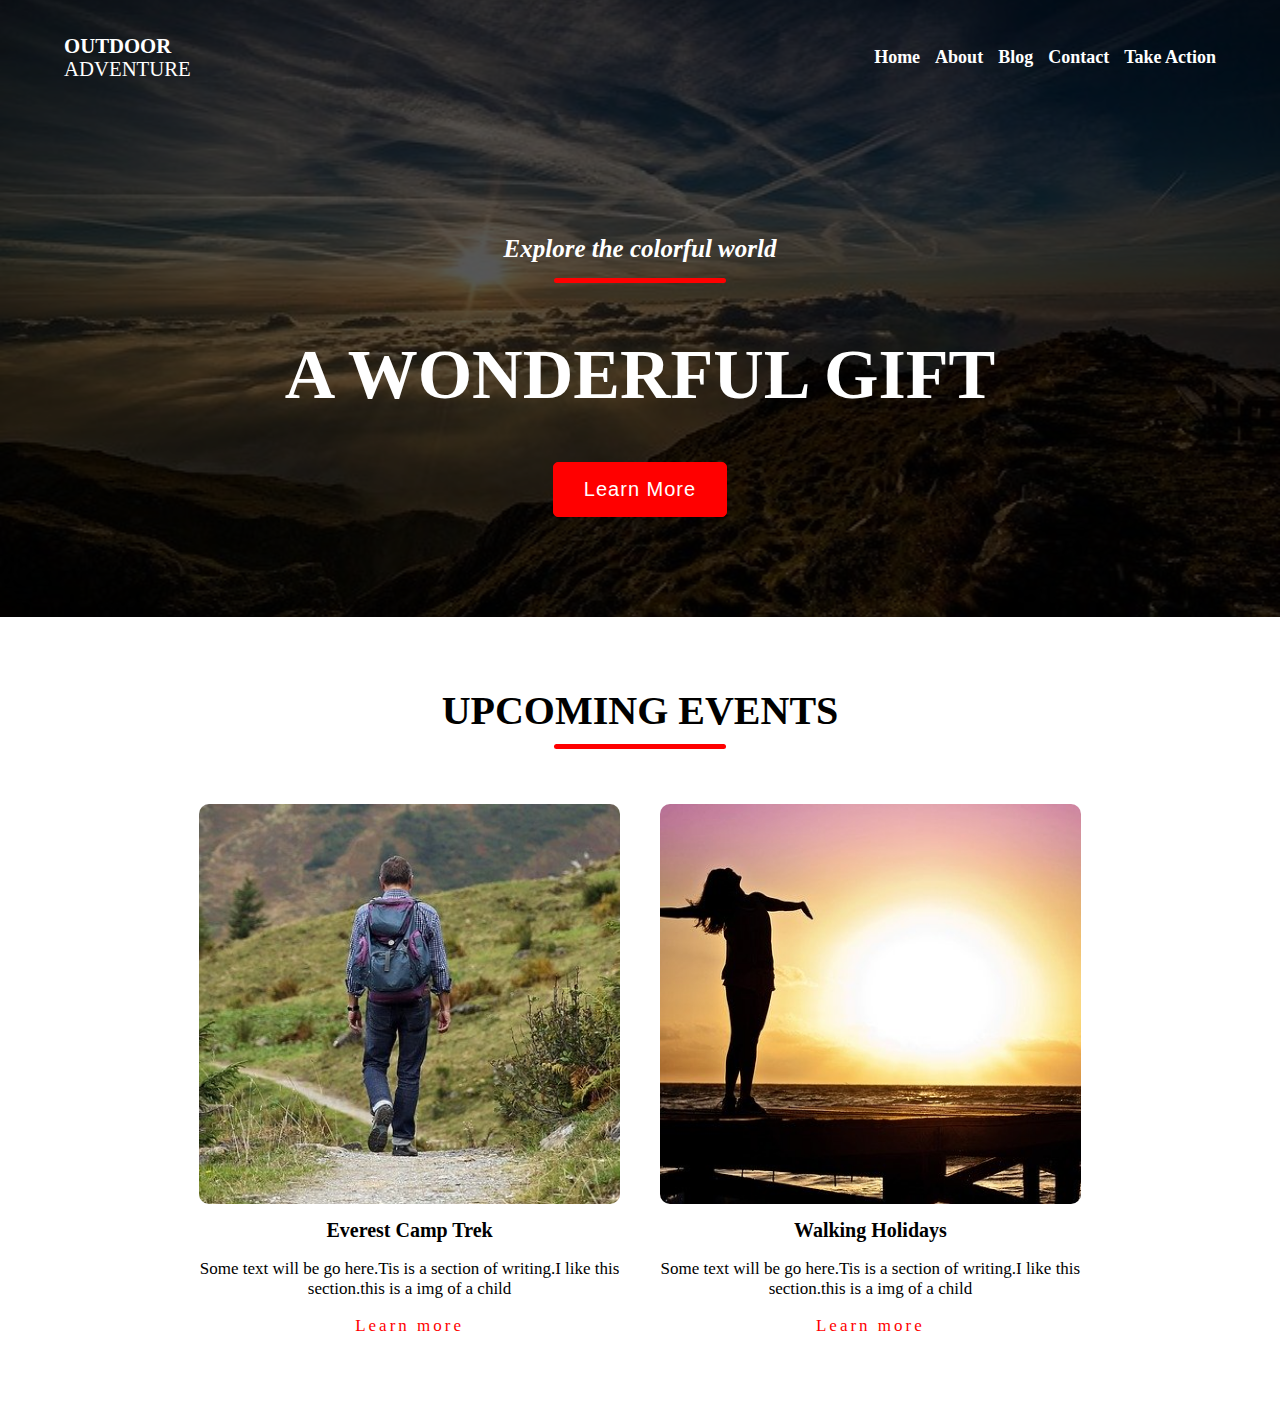
<file: images/index.html>
<!DOCTYPE html>
<html lang="en">
<head>
    <meta charset="UTF-8">
    <meta name="viewport" content="width=device-width, initial-scale=1.0">
    <link rel="stylesheet" href="../CSS/style.css">
    <title>Adventure World</title>
</head>
<body>
    <header>
        <div class="navbar"><div class="logo">
            <a href="index.html"><h5>OUTDOOR <br>
                <span>ADVENTURE</span></h5></a>
           
                
        
        </div>
        <nav>
            <ul>
                <li> <a href="#">Home</a> </li>
                <li> <a href="#">About</a> </li>
                <li> <a href="#">Blog</a> </li>
                <li> <a href="#">Contact</a> </li>
                <li> <a href="#">Take Action</a> </li>
            </ul>
        </nav></div>
            <!--Banner Section---->
            <div class="banner">
                <h4>Explore the colorful world</h4>
                <span class="span"></span>
                <h1>A WONDERFUL GIFT</h1>
                <button>Learn More</button>
            </div>
        </NAV>
    </header>

    <!--======Upcoming Events====== -->
    <section>
        <div class="event-main .span{
            height: 5px;
            width: 172px;
            display: inline-block;
            background: red;
            border-radius: 5px;
        }">
            <h3>UPCOMING EVENTS</h3>
            <span class="span"></span>

            <div class="event">
                <div class="event-item">
                    <img src="./wanderer.jpg" alt="event">
                    <h5>Everest Camp Trek</h5>
                    <p>Some text will be go here.Tis is a section of writing.I like this section.this is a img of a child

                    </p>
                    <a href="#">Learn more</a>
                </div>
                <div class="event-item">
                    <img src="./woman.jpg" alt="event">
                    <h5>Walking Holidays</h5>
                    <p>Some text will be go here.Tis is a section of writing.I like this section.this is a img of a child

                    </p>
                    <a href="#">Learn more</a>
                </div>

            </div>

        </div>
        
        <span></span>
    </section>

</body>
</html>
</file>
<file: CSS/style.css>
body{
    margin: 0;
    box-sizing: border-box;
    font-size: 17px;
}
img{
    max-width: 100%;
}

.span{
    height: 5px;
    width: 172px;
    display: inline-block;
    background: red;
    border-radius: 5px;
}
header{background-image: url(../images/dawn.jpg);
    background-repeat: no-repeat;
    background-position: center;
    background-size: cover;
    padding: 0 5% 0 5%;
    color: white;
    background-color: rgba(0, 0, 0, 0.658);
    background-blend-mode: multiply;
}

.navbar{display: flex;
    justify-content: space-between;
    align-items: center;}
.logo{}
.logo a{
    color: white;
    text-decoration: none;
    font-size: 25px;
    display: inline-block;
    

}
.logo a h5{
    font-weight: 600;
}
.logo a h5 span{
    font-weight: 100;
}

nav{}
nav ul{
    margin: 0;
    padding: 0;
    list-style: none;
    display: flex;
    
}
nav ul li{
}
nav ul li a{color: white;
text-decoration: none;
font-size: 18px;
font-weight: 600;
padding: 0 0 0 15px;
text-transform: capitalize;
}

/* -----banner sectiom-----*/
.banner{text-align: center;
padding: 50px 0px 100px 0px;

}
.banner h4{
 font-size: 25px;
 font-style: italic; 
 margin: 70px 0 5px 0;  
}

.banner h1{
    font-size: 70px;

}
.banner button{
    background: red;
    border: 1px solid red;
    padding: 15px 30px;
    border-radius: 5px;
    color: white;
    font-size: 20px;
    letter-spacing: 1px;
}

/* === upoming event ==== */
.event-main{
    padding: 50px 14%;
    text-align: center;
}

.event-main h3{
    font-size: 40px;
    margin: 20px 0 0 0;
}

.event-main span{
    height: 5px;
    width: 172px;
    display: inline-block;
    background: red;
    border-radius: 5px;
}
.event{
    display: flex;
    margin: 30px 0 0 0;
}

.event-item{
    width: 50%;
    margin: 20px;
    text-align: center;
}
.event-item img{
    height: 400px;
    width: 100%;
    object-fit: cover;
    border-radius: 10px;
}
.event-item h5{
    font-size: 20px;
    margin: 10px 0 0 0;
}
.event-item p{}
.event-item a{
    color: red;
    letter-spacing: 3px;
    text-decoration: none;
}
</file>
